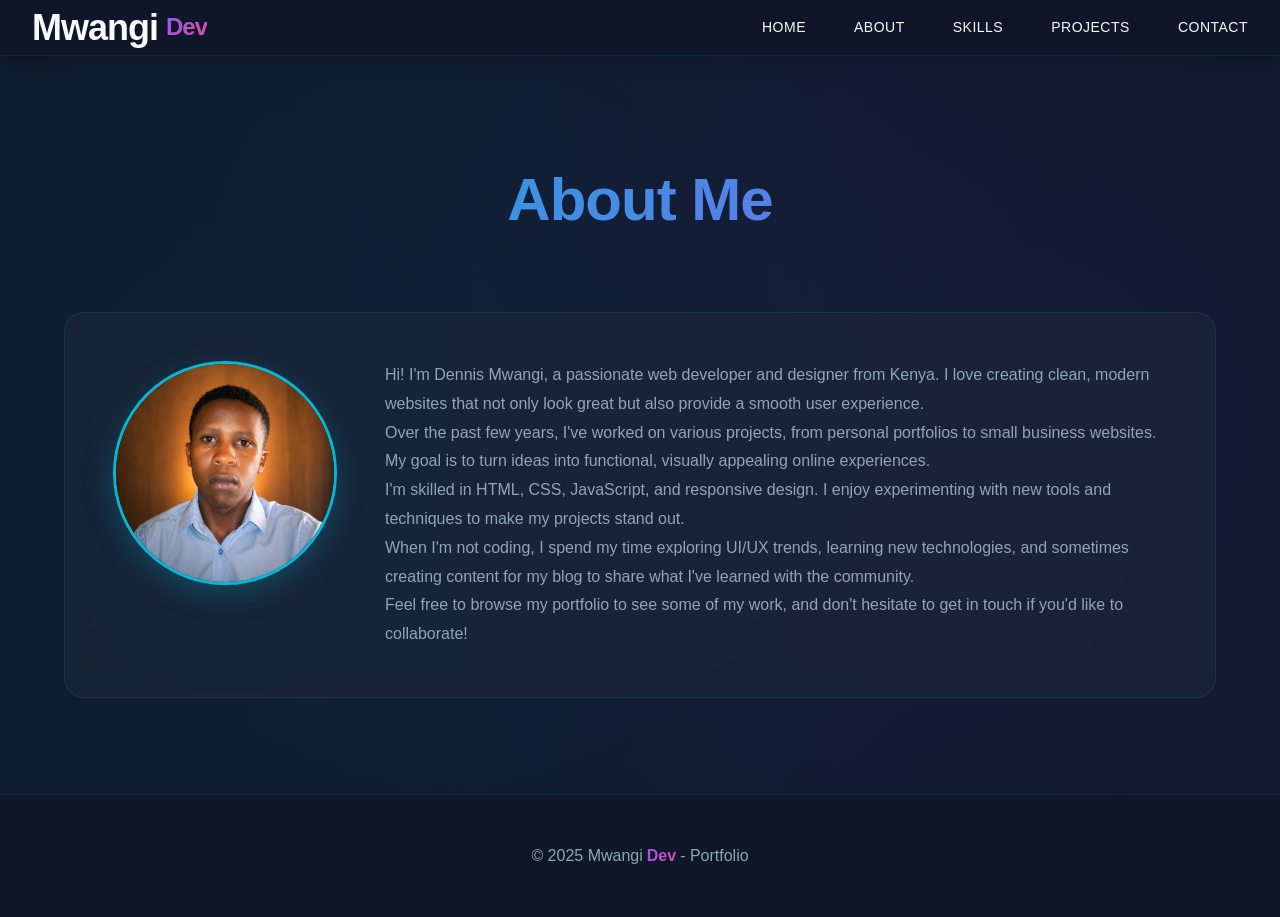
<file: pages/about.html>
<!DOCTYPE html>
<html lang="en">
<head>
  <meta charset="UTF-8">
  <meta name="viewport" content="width=device-width, initial-scale=1.0">
  <meta name="description" content="About Dennis Mwangi - Frontend Developer from Kenya passionate about web development and design">
  <meta http-equiv="X-UA-Compatible" content="ie=edge">
  
  <title>About - Dennis Mwangi Portfolio</title>
  
  <!-- Main CSS (includes all modules) -->
  <link rel="stylesheet" href="../assets/styles/main.css">
</head>

<body>
  <!-- HEADER / NAVIGATION -->
  <header role="banner">
    <div class="left-header">
      <p class="logo">Mwangi <span>Dev</span></p>
    </div>
    <div class="right-header">
      <nav role="navigation" aria-label="Main Navigation">
        <input type="checkbox" id="menu-toggle" aria-label="Toggle navigation menu">
        <label for="menu-toggle" class="hamburger" aria-hidden="true">
          <span></span>
          <span></span>
          <span></span>
        </label>
        <ul class="nav-list">
          <li><a href="../index.html">Home</a></li>
          <li><a href="about.html">About</a></li>
          <li><a href="skills.html">Skills</a></li>
          <li><a href="projects.html">Projects</a></li>
          <li><a href="contact.html">Contact</a></li>
        </ul>
      </nav>
    </div>
  </header>

  <!-- MAIN CONTENT -->
  <main role="main">
    <section aria-labelledby="about-title">
      <h3 id="about-title">About Me</h3>
      <article class="about-card">
        <img src="../assets/images/profile-picture2.webp" alt="Dennis Mwangi - About section photo" loading="lazy">
        <div>
          <p>
            Hi! I'm Dennis Mwangi, a passionate web developer and designer from Kenya. I love creating clean, modern 
            websites that not only look great but also provide a smooth user experience.
          </p>
          
          <p>
            Over the past few years, I've worked on various projects, from personal portfolios to small business websites. 
            My goal is to turn ideas into functional, visually appealing online experiences.
          </p>
          
          <p>
            I'm skilled in HTML, CSS, JavaScript, and responsive design. I enjoy experimenting with new tools and 
            techniques to make my projects stand out.
          </p>
          
          <p>
            When I'm not coding, I spend my time exploring UI/UX trends, learning new technologies, and sometimes 
            creating content for my blog to share what I've learned with the community.
          </p>
          
          <p>
            Feel free to browse my portfolio to see some of my work, and don't hesitate to get in touch if you'd like 
            to collaborate!
          </p>
        </div>
      </article>
    </section>
  </main>

  <!-- FOOTER -->
  <footer role="contentinfo">
    &copy; 2025 Mwangi <span>Dev</span> - Portfolio
  </footer>

  <!-- JAVASCRIPT MODULES -->
  <script src="../assets/js/modules/navigation.js"></script>
  <script src="../assets/js/main.js"></script>
</body>
</html>
</file>
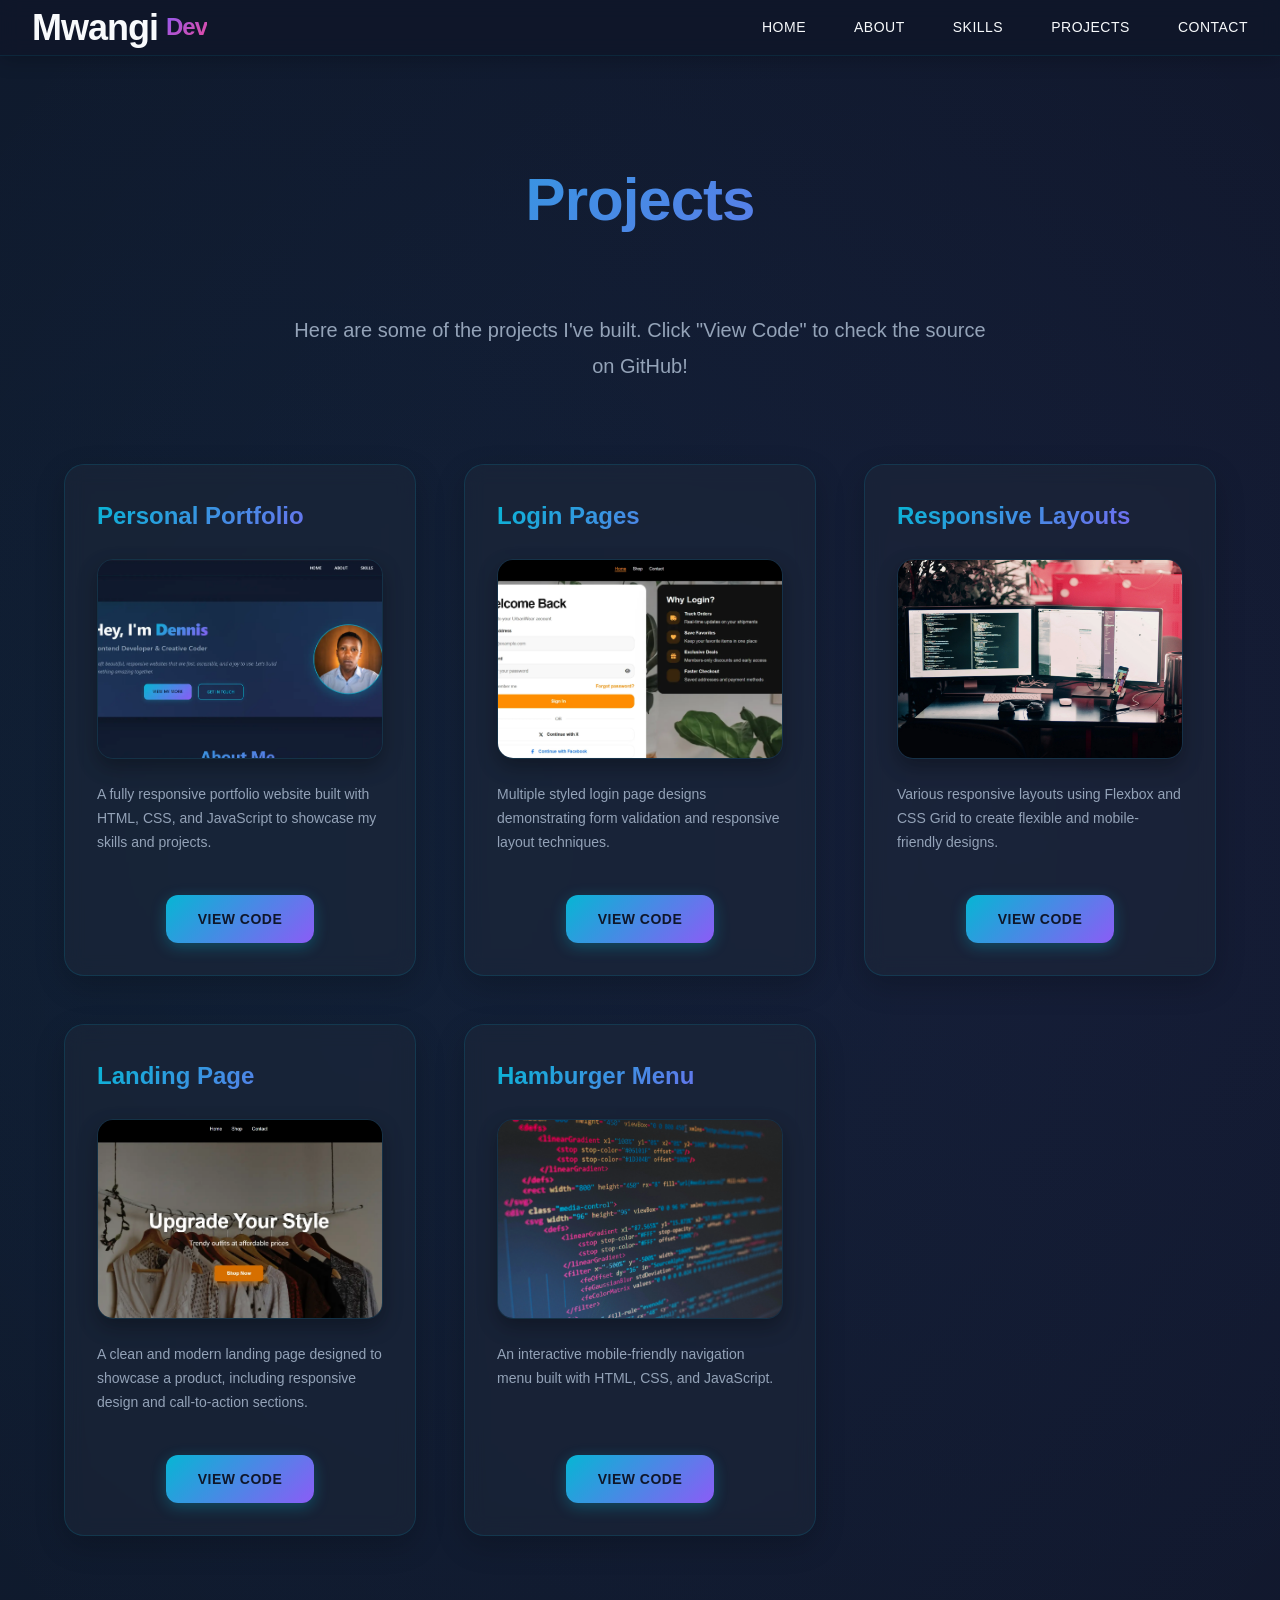
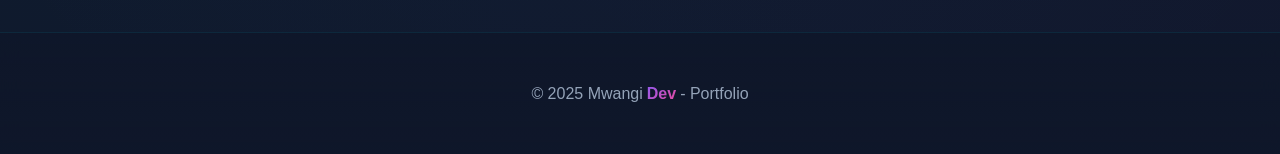
<file: pages/projects.html>
<!DOCTYPE html>
<html lang="en">
<head>
  <meta charset="UTF-8">
  <meta name="viewport" content="width=device-width, initial-scale=1.0">
  <meta name="description" content="Projects - View Dennis Mwangi's portfolio projects built with HTML, CSS, JavaScript, and React">
  <meta http-equiv="X-UA-Compatible" content="ie=edge">
  
  <title>Projects - Dennis Mwangi Portfolio</title>
  
  <!-- Main CSS (includes all modules) -->
  <link rel="stylesheet" href="../assets/styles/main.css">
</head>

<body>
  <!-- HEADER / NAVIGATION -->
  <header role="banner">
    <div class="left-header">
      <p class="logo">Mwangi <span>Dev</span></p>
    </div>
    <div class="right-header">
      <nav role="navigation" aria-label="Main Navigation">
        <input type="checkbox" id="menu-toggle" aria-label="Toggle navigation menu">
        <label for="menu-toggle" class="hamburger" aria-hidden="true">
          <span></span>
          <span></span>
          <span></span>
        </label>
        <ul class="nav-list">
          <li><a href="../index.html">Home</a></li>
          <li><a href="about.html">About</a></li>
          <li><a href="skills.html">Skills</a></li>
          <li><a href="projects.html">Projects</a></li>
          <li><a href="contact.html">Contact</a></li>
        </ul>
      </nav>
    </div>
  </header>

  <!-- MAIN CONTENT -->
  <main role="main">
    <section aria-labelledby="projects-title">
      <h3 id="projects-title">Projects</h3>
      <p>
        Here are some of the projects I've built. Click "View Code" to check the source on GitHub!
      </p>
      
      <div class="grid-3-col">
        <article class="card project-card">
          <h5>Personal Portfolio</h5>
          <img src="../assets/images/project-picture1.webp" alt="Personal portfolio project screenshot" loading="lazy">
          <p>A fully responsive portfolio website built with HTML, CSS, and JavaScript to showcase my skills and projects.</p>
          <button data-url="https://github.com/dennisinfinity/portfolio">View Code</button>
        </article>
        
        <article class="card project-card">
          <h5>Login Pages</h5>
          <img src="../assets/images/project-picture2.webp" alt="Login pages project screenshot" loading="lazy">
          <p>Multiple styled login page designs demonstrating form validation and responsive layout techniques.</p>
          <button data-url="https://github.com/dennisinfinity/login-pages">View Code</button>
        </article>
        
        <article class="card project-card">
          <h5>Responsive Layouts</h5>
          <img src="../assets/images/project-picture3.webp" alt="Responsive layouts project screenshot" loading="lazy">
          <p>Various responsive layouts using Flexbox and CSS Grid to create flexible and mobile-friendly designs.</p>
          <button data-url="https://github.com/dennisinfinity/responsive-layouts">View Code</button>
        </article>
        
        <article class="card project-card">
          <h5>Landing Page</h5>
          <img src="../assets/images/project-picture4.webp" alt="Landing page project screenshot" loading="lazy">
          <p>A clean and modern landing page designed to showcase a product, including responsive design and call-to-action sections.</p>
          <button data-url="https://github.com/dennisinfinity/landing-page">View Code</button>
        </article>
        
        <article class="card project-card">
          <h5>Hamburger Menu</h5>
          <img src="../assets/images/project-picture5.webp" alt="Hamburger menu project screenshot" loading="lazy">
          <p>An interactive mobile-friendly navigation menu built with HTML, CSS, and JavaScript.</p>
          <button data-url="https://github.com/dennisinfinity/hamburger-menu">View Code</button>
        </article>
      </div>
    </section>
  </main>

  <!-- FOOTER -->
  <footer role="contentinfo">
    &copy; 2025 Mwangi <span>Dev</span> - Portfolio
  </footer>

  <!-- JAVASCRIPT MODULES -->
  <script src="../assets/js/modules/navigation.js"></script>
  <script src="../assets/js/modules/projects.js"></script>
  <script src="../assets/js/main.js"></script>
</body>
</html>
</file>
<file: assets/styles/main.css>
/* ========== MAIN CSS ENTRY POINT ========== */
/* 
 * This file imports all other CSS files in the correct order.
 * It's the ONLY CSS file linked in HTML files.
 */

@import url('variables.css');
@import url('reset.css');
@import url('layout/animations.css');
@import url('layout/header.css');
@import url('layout/footer.css');
@import url('layout/responsive.css');
@import url('components/buttons.css');
@import url('components/cards.css');
</file>
